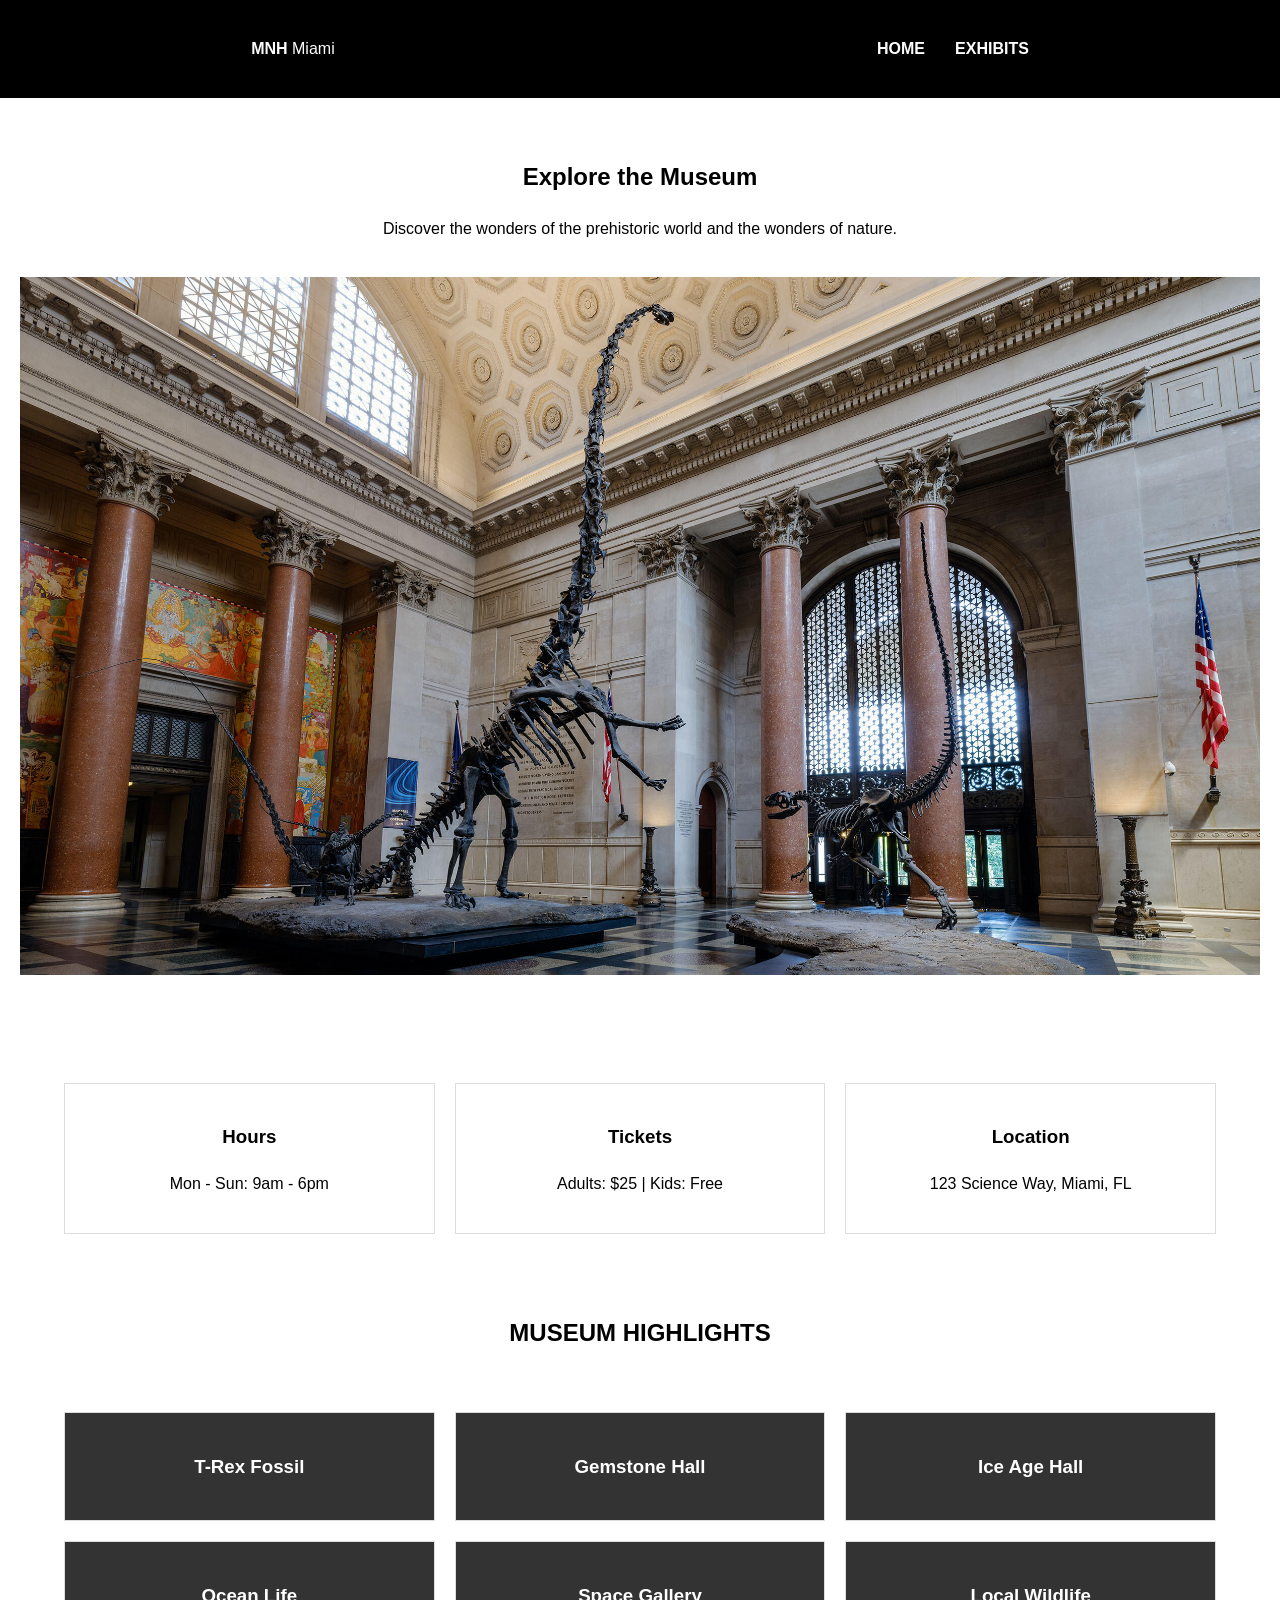
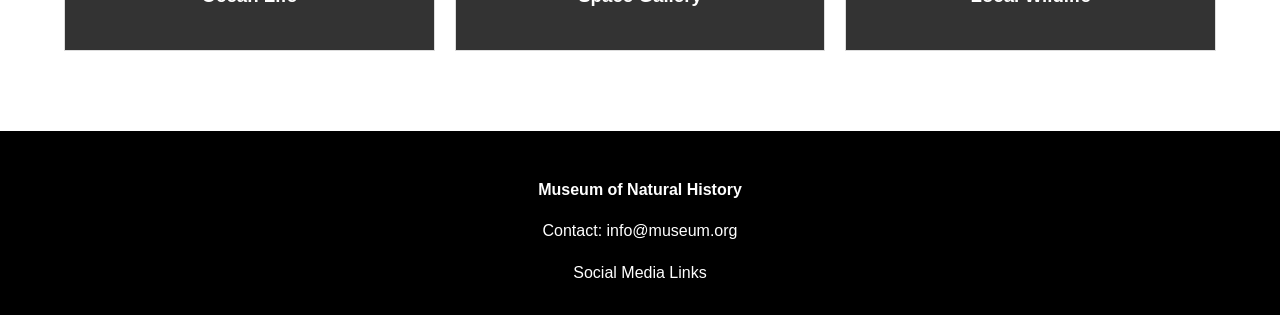
<file: index.html>
<!DOCTYPE html>
<html lang="en">
<head>
    <meta charset="UTF-8">
    <meta name="viewport" content="width=device-width, initial-scale=1.0">
    <title>Museum of Natural History | Home</title>
    <link rel="stylesheet" href="styles.css">
</head>
<body>

    <header>
        <nav id="main-nav">
            <div class="logo"><strong>MNH</strong> Miami</div>
            <ul>
       
        <li><a href="index.html">Home</a></li>
                <li><a href="exhibit.html">Exhibits</a></li>
            </ul>
        </nav>
    </header>

    <main>
        <section class="hero">
            <h1>Explore the Museum</h1>
            <p>Discover the wonders of the prehistoric world and the wonders of nature.</p>
            <img src="hero.jpg" alt="Museum Hall Entrance">
        </section>

        <section class="visit-info">
            <div class="info-block">
                <h3>Hours</h3>
                <p>Mon - Sun: 9am - 6pm</p>
            </div>
            <div class="info-block">
                <h3>Tickets</h3>
                <p>Adults: $25 | Kids: Free</p>
            </div>
            <div class="info-block">
                <h3>Location</h3>
                <p>123 Science Way, Miami, FL</p>
            </div>
        </section>

        <h2 class="section-title">Museum Highlights</h2>
        <section class="highlights-grid">
            <article class="card"><h3>T-Rex Fossil</h3></article>
            <article class="card"><h3>Gemstone Hall</h3></article>
            <article class="card"><h3>Ice Age Hall</h3></article>
            <article class="card"><h3>Ocean Life</h3></article>
            <article class="card"><h3>Space Gallery</h3></article>
            <article class="card"><h3>Local Wildlife</h3></article>
        </section>
    </main>

    <footer>
        <p><strong>Museum of Natural History</strong></p>
        <p>Contact: info@museum.org</p>
        <div class="social-icons">Social Media Links</div>
    </footer>

</body>
</html>
</file>
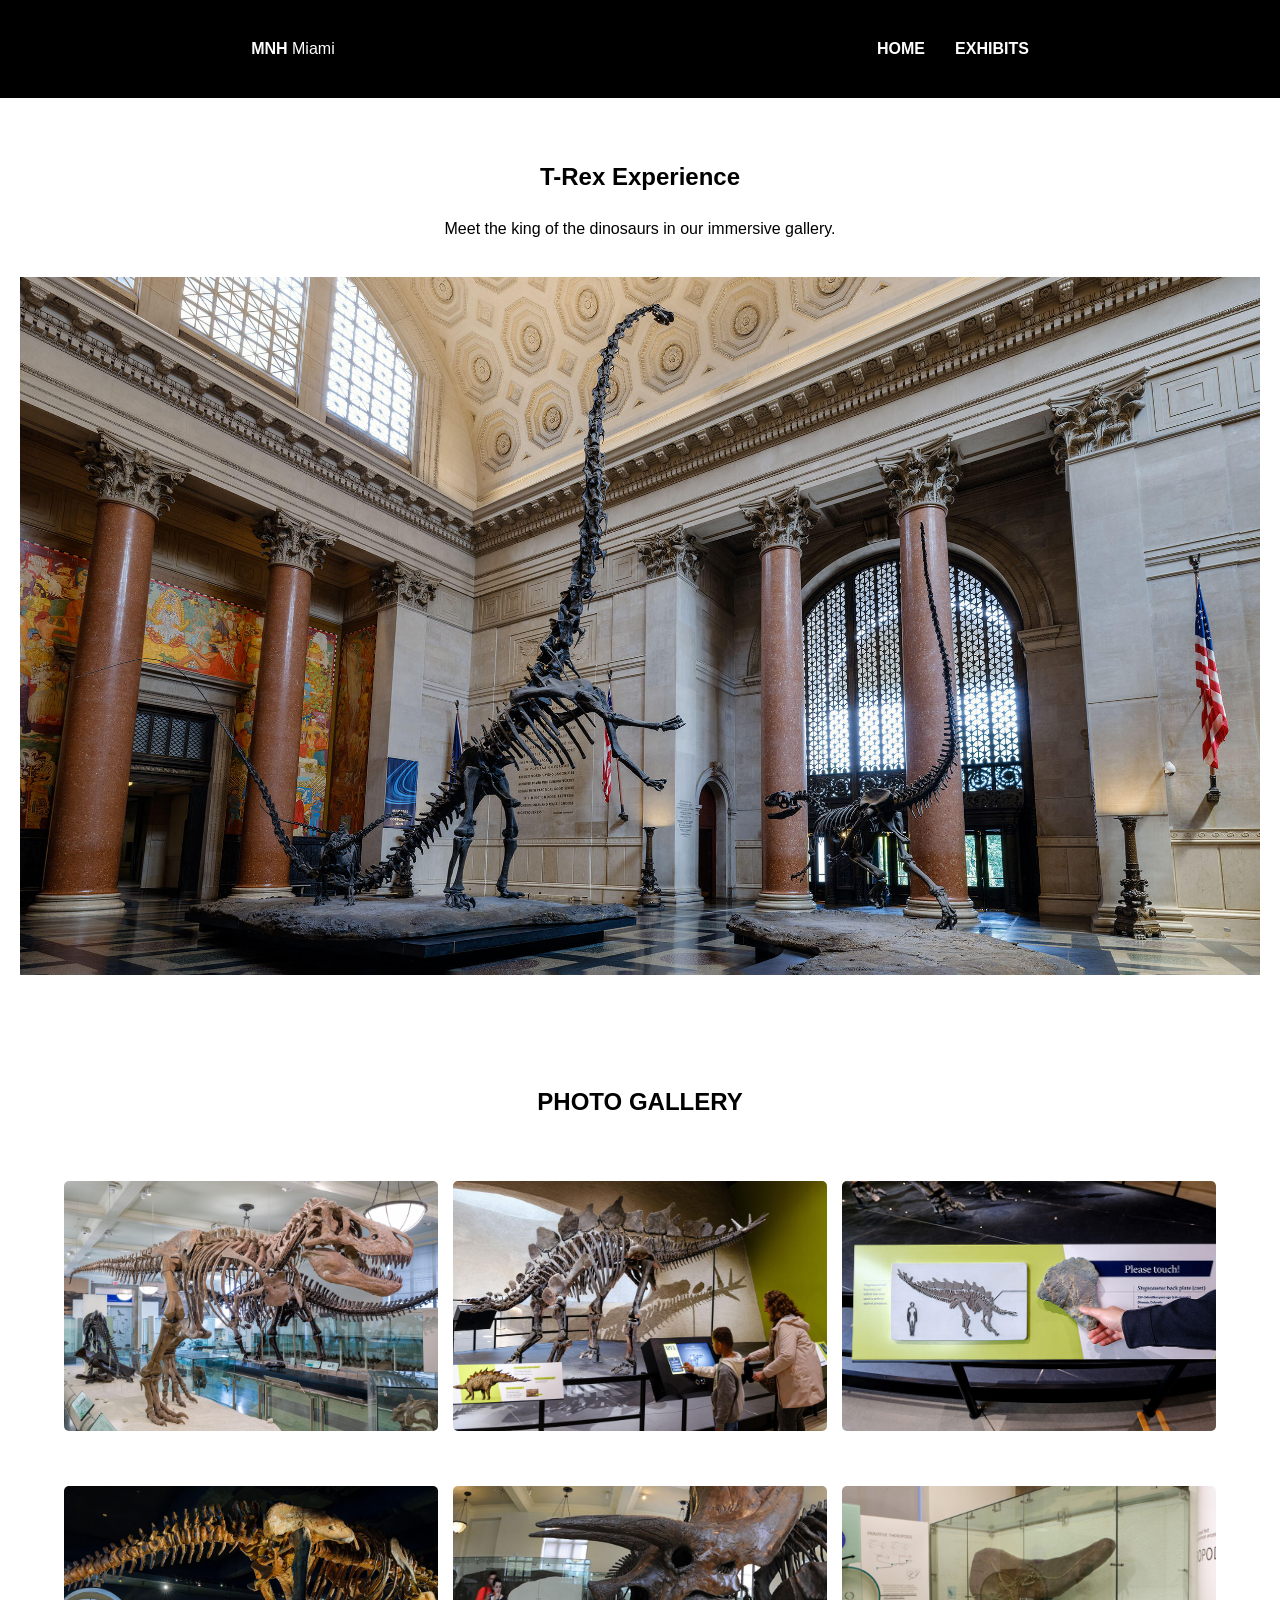
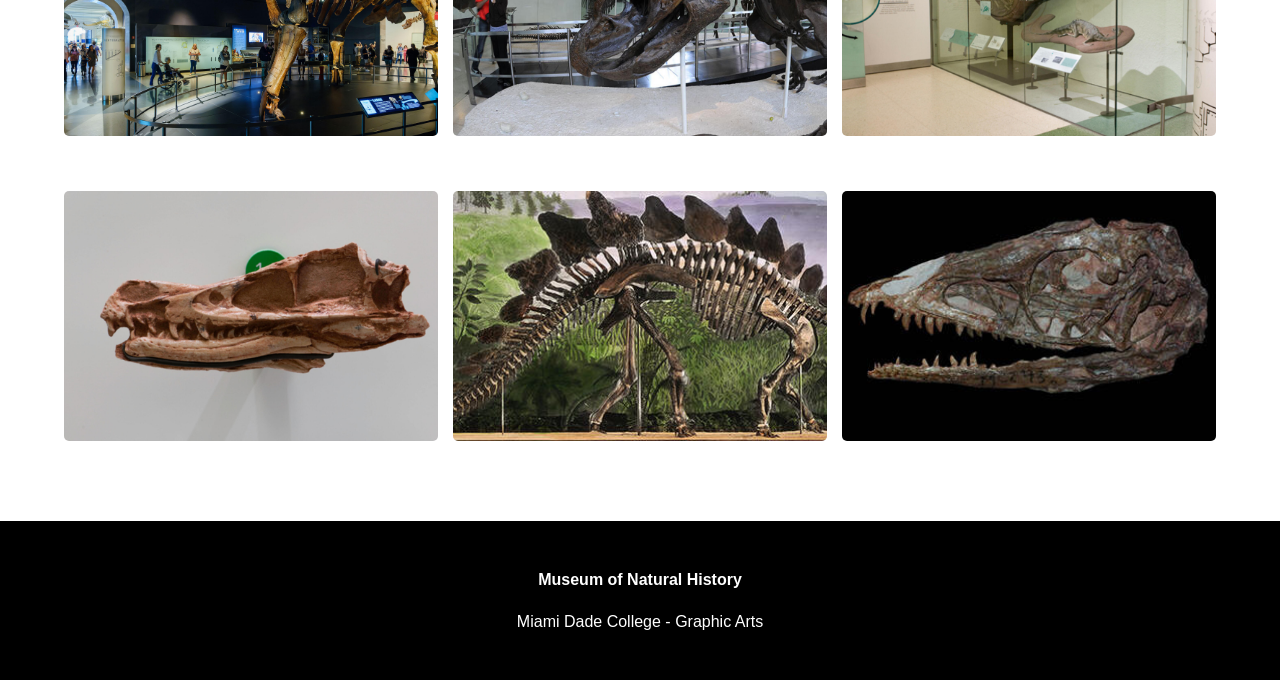
<file: exhibit.html>
<!DOCTYPE html>
<html lang="en">
<head>
    <meta charset="UTF-8">
    <meta name="viewport" content="width=device-width, initial-scale=1.0">
    <title>T-Rex Experience | Exhibits</title>
    <link rel="stylesheet" href="styles.css">
</head>
<body>

    <header>
        <nav id="main-nav">
            <div class="logo"><strong>MNH</strong> Miami</div>
            <ul>
                <li><a href="index.html">Home</a></li>
                <li><a href="exhibit.html">Exhibits</a></li>
            </ul>
        </nav>
    </header>

    <main>
        <section class="hero">
            <h1>T-Rex Experience</h1>
            <p>Meet the king of the dinosaurs in our immersive gallery.</p>
            <img src="hero.jpg" alt="T-Rex Exhibit Banner">
        </section>

        <h2 class="section-title">Photo Gallery</h2>
        <section class="image-gallery">
            <img src="dino1.jpg" alt="Dino 1">
            <img src="dino2.jpg" alt="Dino 2">
            <img src="dino3.jpg" alt="Dino 3">
            <img src="dino4.jpg" alt="Dino 4">
            <img src="dino5.jpg" alt="Dino 5">
            <img src="dino6.jpg" alt="Dino 6">
            <img src="dino7.jpg" alt="Dino 7">
            <img src="dino8.jpg" alt="Dino 8">
            <img src="dino9.jpg" alt="Dino 9">
        </section>
    </main>

    <footer>
        <p><strong>Museum of Natural History</strong></p>
        <p>Miami Dade College - Graphic Arts</p>
    </footer>

</body>
</html>
</file>
<file: styles.css>
/* Layout General */
body {
    font-family: 'Helvetica', Arial, sans-serif;
    margin: 0;
    padding: 0;
    line-height: 1.6;
}

/* Navegación (Flexbox) */
header {
    background-color: #000;
    color: white;
    padding: 20px 0;
}

#main-nav {
    display: flex;
    justify-content: space-around;
    align-items: center;
}

#main-nav ul {
    display: flex;
    list-style: none;
    gap: 30px;
}

#main-nav a {
    color: white;
    text-decoration: none;
    font-weight: bold;
    text-transform: uppercase;
}

/* Secciones Principales */
.hero {
    text-align: center;
    padding: 40px 20px;
}

img {
    max-width: 100%;
    height: auto;
    margin: 20px auto;
}

/* Grilla de Información y Highlights (Home) */
.visit-info, .highlights-grid {
    display: grid;
    grid-template-columns: repeat(3, 1fr);
    gap: 20px;
    padding: 40px 5%;
}

.info-block, .card {
    border: 1px solid #ddd;
    padding: 20px;
    text-align: center;
}

.card {
    background-color: #333;
    color: white;
}

.section-title {
    text-align: center;
    text-transform: uppercase;
    margin-top: 40px;
}

/* Galería de Fotos (Exhibits - 3x3) */
.image-gallery {
    display: grid;
    grid-template-columns: repeat(3, 1fr);
    gap: 15px;
    padding: 20px 5%;
}

.image-gallery img {
    width: 100%;
    height: 250px;
    object-fit: cover;
    border-radius: 5px;
}

/* Footer */
footer {
    background-color: #000;
    color: white;
    text-align: center;
    padding: 30px;
    margin-top: 40px;
}

/* Responsive (Celulares) */
@media screen and (max-width: 768px) {
    .visit-info, .highlights-grid, .image-gallery {
        grid-template-columns: 1fr;
    }
    
    #main-nav {
        flex-direction: column;
    }
}
</file>
